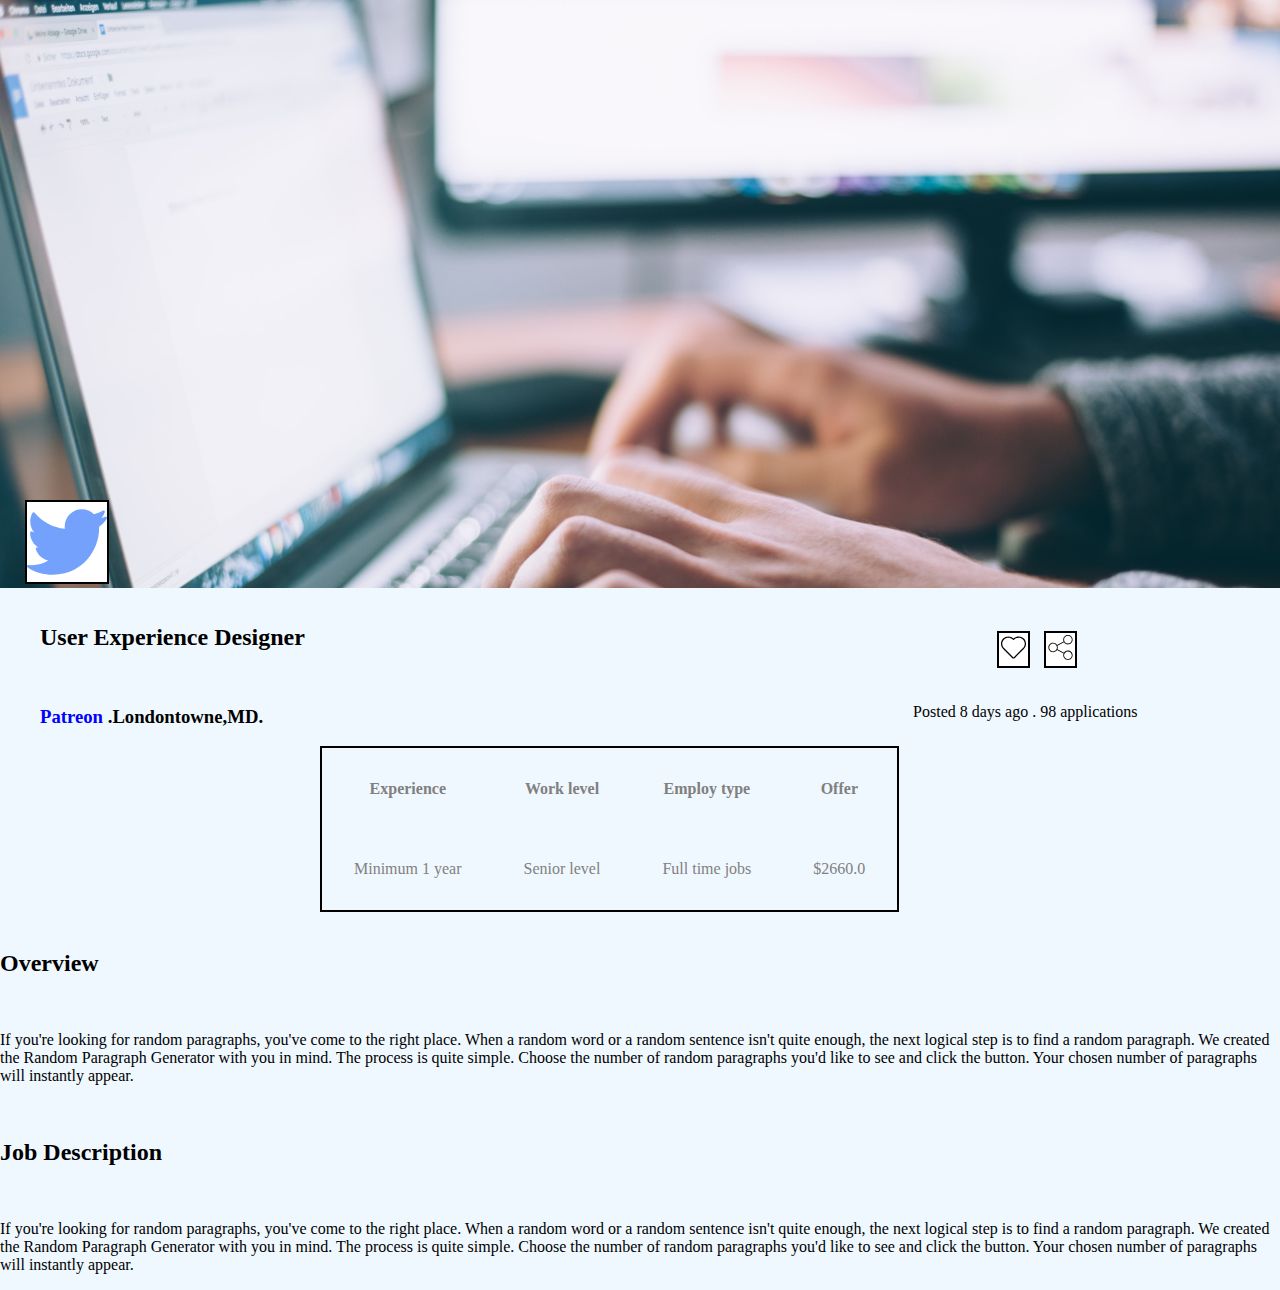
<file: index1.html>
<!DOCTYPE html>
<html lang="en">
<head>
    <meta charset="UTF-8">
    <meta http-equiv="X-UA-Compatible" content="IE=edge">
    <meta name="viewport" content="width=device-width, initial-scale=1.0">
    <title>Grofers</title>
    <link rel="icon" href="titlelogo.svg">
    <link rel="stylesheet" href="styles2.css">
</head>
<body>
<div id="page1">
   
    <img src="twitter.svg" width=80px height=80px>

</div>
<div id="page2">
    <ul id="vv">
  <li>  <h2>User Experience Designer</h2></li>
 <li>   <ul id="bb"></li>
  <li> <img src="heart-svgrepo-com (4).svg" width=25px height=25px></li> 
  <li>  <img src="share-svgrepo-com.svg" width=25px height=25px></li>
</ul>
</ul>
<br>

</div>
<div id="pat">
    <h3><b><span>Patreon</b></span> .Londontowne,MD.</h3>
    <p>Posted 8 days ago . 98 applications</p>
</div>
<table >
    <tr>
        <th>Experience</th>
        <th>Work level</th>
        <th>Employ type</th>
        <th>Offer</th>

    </tr>
    <tr>
        <td>Minimum 1 year</td>
        <td>Senior level</td>
        <td>Full time jobs</td>
        <td>$2660.0</td>

    </tr>
</table>
<br>
<h2>Overview</h2>
<br>
<p>If you're looking for random paragraphs, you've come to the right place. When a random word or a random sentence isn't quite enough, the next logical step is to find a random paragraph. We created the Random Paragraph Generator with you in mind. The process is quite simple. Choose the number of random paragraphs you'd like to see and click the button. Your chosen number of paragraphs will instantly appear.</p>
<br>
<h2>Job Description</h2>
<br>
<p>If you're looking for random paragraphs, you've come to the right place. When a random word or a random sentence isn't quite enough, the next logical step is to find a random paragraph. We created the Random Paragraph Generator with you in mind. The process is quite simple. Choose the number of random paragraphs you'd like to see and click the button. Your chosen number of paragraphs will instantly appear.</p>
</body>
</html>
</file>
<file: styles2.css>
body{
    margin:0px;
    padding:0px;
    background-color: aliceblue;
}
 #page1{
 background-image:url('glenn-carstens-peters-npxXWgQ33ZQ-unsplash.jpg');
    background-size: 100%;
    /* background-position:center ;
    background-size: cover; */
    width: 100%;
    height: 30%;
    background-repeat: none;
 }
 #page1 img {
    
    
    margin-top:500px;
    margin-left:25px;
    border: 2px solid black;
    background-color:white;

 }
 #page2{
    background-color: aliceblue;
    display: flex;
    
 }
 #vv{
    list-style: none;
    display: flex;
    gap:650px;

 }
 #bb{
    list-style: none;
    display: flex;
    gap: 10px;
    margin-top: 25px;
    
 }
 #bb li{
    border: 2px solid black;
    background-color: white;
    padding:2px;
    margin:2px;
 }
 #pat{
    display:flex;
    gap:650px;
 }
 #pat h3{
    margin-left: 40px;
 }
 #pat h3 span{
    color: blue;;
 }
 table{
    border:2px solid black;
    margin-left:320px;
 }
 table tr{
    color: gray;
    /* padding: 10px; */
    
    
 }
 tr, td, th{
    padding: 30px;
 }
</file>
